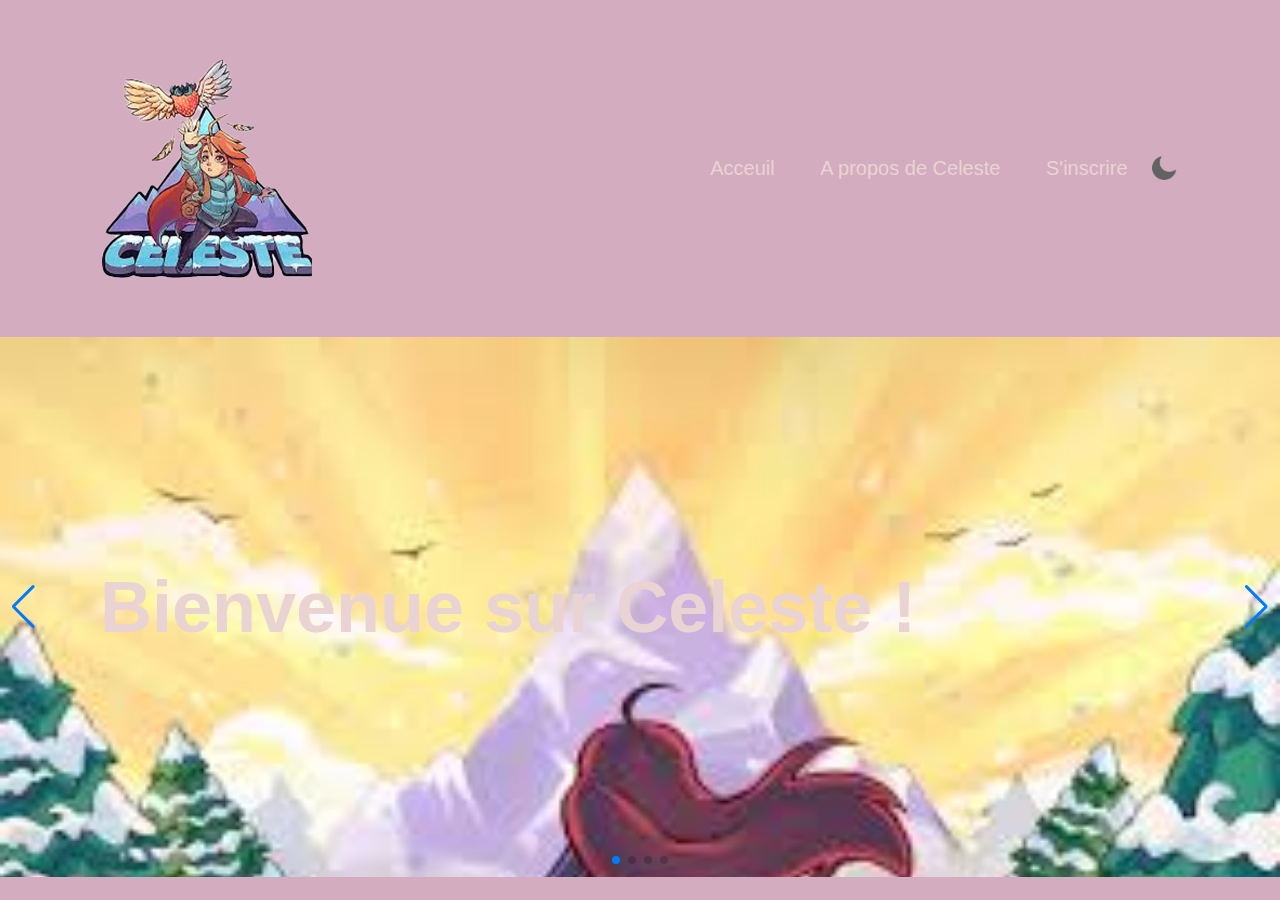
<file: index.html>
<!DOCTYPE html>
<html lang="en">
<head>
    <meta charset="UTF-8">
    <meta name="viewport" content="width=device-width, initial-scale=1.0">
    <title>Bite</title>
    <link
  rel="stylesheet"
  href="https://cdn.jsdelivr.net/npm/swiper@11/swiper-bundle.min.css"
/>
    <link rel="stylesheet" href="style.css">
</head>
<body>
    <nav>
        <img src="logo.png" alt="logo">
        <ul>
            <li><a href="index.html">Acceuil</a></li>
            <li><a href="celeste.html">A propos de Celeste</a></li>
            <li><a href="formulaire-inscription.html">S'inscrire</a></li>
        </ul>
        <img src="moon.png" id="icon">
    </nav>
    <div class="topbar"></div>
<div class="swiper mon-slider">
    <div class="swiper-wrapper">
        <div class="swiper-slide slide-intro">
            <p class="title">Bienvenue sur Celeste !</p>
        </div>
        <div class="swiper-slide slide-tutoriel">
            <p class="title">Vivez une aventure épique !</p>
        </div>
        <div class="swiper-slide slide-chap6">
            <p class="title">Êtes-vous capable...</p>
        </div>
        <div class="swiper-slide slide-chap7">
            <p class="title">D'atteindre le sommet ?</p>
        </div>
    </div>
    <div class="swiper-pagination"></div>
  
    <div class="swiper-button-prev"></div>
    <div class="swiper-button-next"></div>
  </div>
    <script src="https://cdn.jsdelivr.net/npm/swiper@11/swiper-bundle.min.js"></script> 
    <script src="main.js"></script>
</body>
</html>
</file>
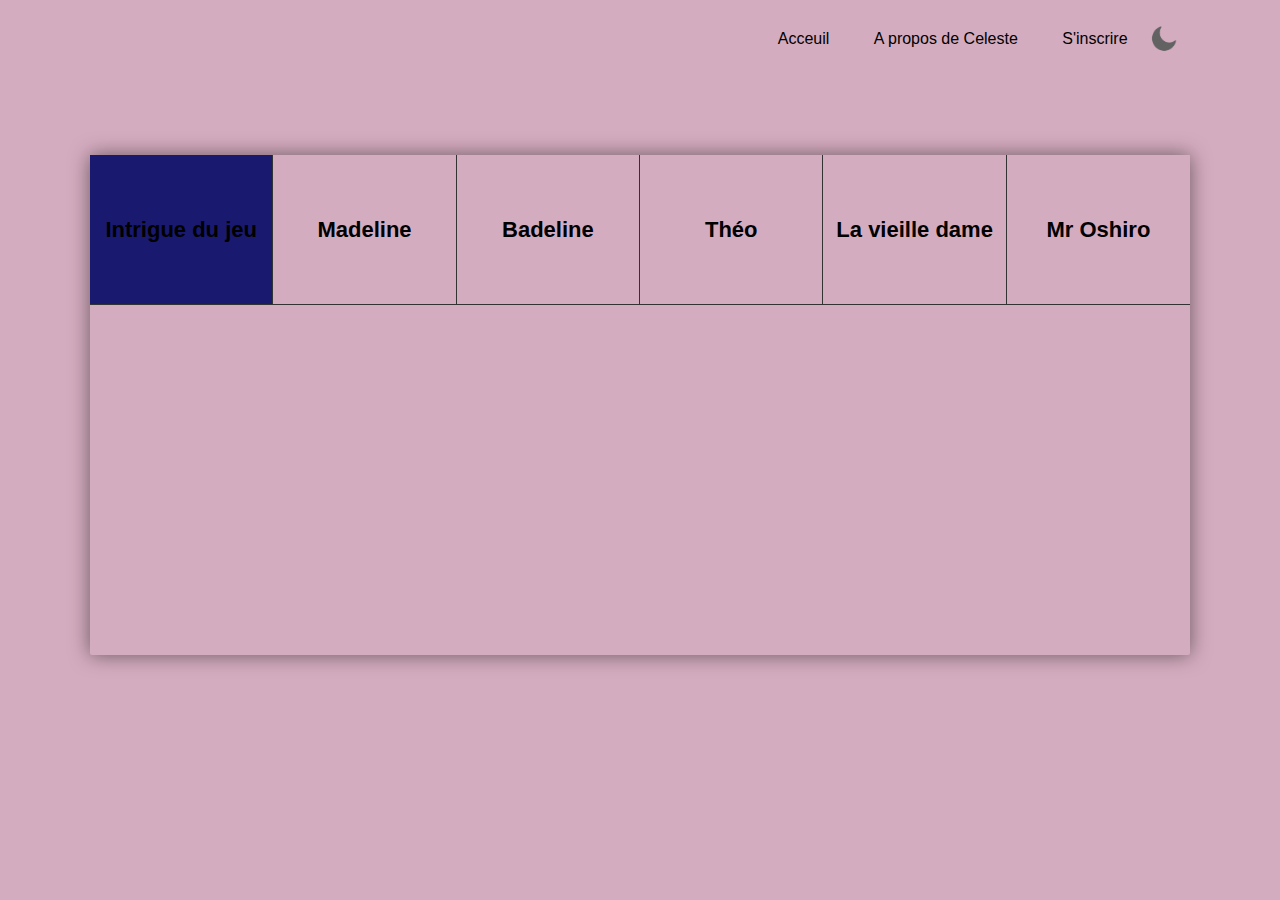
<file: celeste.html>
<!DOCTYPE html>
<html lang="en">
<head>
    <meta charset="UTF-8">
    <meta name="viewport" content="width=device-width, initial-scale=1.0">
    <title>Document</title>
    <link rel="stylesheet" href="celeste.css">
</head>
<body>
    <nav>
        <ul>
            <li><a href="index.html">Acceuil</a></li>
            <li><a href="celeste.html">A propos de Celeste</a></li>
            <li><a href="formulaire-inscription.html">S'inscrire</a></li>
        </ul>
        <img src="moon.png" id="icon">
    </nav>
    <div class="container">
        <div class="container-tabs">
            <div class="active tabs" data-anim="1">Intrigue du jeu</div>
            <div class="tabs" data-anim="2">Madeline</div>
            <div class="tabs" data-anim="3">Badeline</div>
            <div class="tabs" data-anim="4">Théo</div>
            <div class="tabs" data-anim="5">La vieille dame</div>
            <div class="tabs" data-anim="6">Mr Oshiro</div>
    
        </div>
        <div class="content activeContent" data-anim="1">
            <h3>Qu'est-ce que Celeste ?</h3>
            <hr>
            <p> 
                Celeste est un jeu de plateforme indépendant développé par Extremely OK Games. Il suit l'histoire de Madeline, une jeune femme déterminée à escalader la montagne Celeste. Le jeu combine des défis de plateforme exigeants avec une narration émotionnelle et introspective.
                
                Au cours de son ascension, Madeline rencontre divers personnages, dont une version sombre d'elle-même appelée "Badeline". À travers des niveaux complexes et variés, les joueurs doivent maîtriser des mécaniques de saut précises pour surmonter des obstacles tels que des ravins, des pointes mortelles et des pièges environnementaux.
                
                En parallèle de son périple physique, Madeline lutte également contre ses propres démons intérieurs, symbolisés par les défis de la montagne et les rencontres avec Badeline. L'histoire aborde des thèmes de lutte personnelle, de dépression, d'acceptation de soi et de persévérance.
                
                Celeste offre une expérience de jeu profonde et émotionnelle, soutenue par une superbe direction artistique, une bande-son envoûtante et des contrôles serrés. Avec une difficulté bien dosée et des secrets à découvrir, le jeu invite les joueurs à relever des défis stimulants tout en suivant le voyage introspectif et inspirant de Madeline vers le sommet de Celeste.
        </div>
        <div class="content" data-anim="2">
            <h3>Qui est Madeline ?</h3>
            <hr>
            <p> Madeline est la protagoniste du jeu. Elle a pour objectif de gravir le mont Celeste, mais fait face à des problèmes personnels d'anxiété et de dépression pendant cette ascension. Elle souffre également d'une très forte peur de l'échec, qu'elle chercherait donc à vaincre en grimpant la montagne. Cela se voit notamment dans ses interactions avec la grand-mère, où elle est d'abord polie mais devient agressive dès que ses capacités sont mises en doute.
    
                Son signe le plus distinctif est sa chevelure rousse, celle-ci pouvant néanmoins changer de couleur en cours du jeu pour indiquer qu'un dash a été utilisé. Peu d'informations sont connues sur sa vie avant les événements du jeu.</p>
        </div>
        <div class="content" data-anim="3">
            <h3>Qui est Badeline ?</h3>
            <hr>
            <p> Badeline — surnom donné par la communauté de joueurs et l'équipe de développement — est une représentation physique hostile de la dépression et de l'anxiété de Madeline, connue sous la dénomination de part of me/you (« part de moi/toi ») dans le jeu. Elle n'est initialement qu'une mécanique de gameplay mais, une fois l'histoire plus développée, l'équipe décide finalement d'en faire un personnage à part entière. Elle a une apparence similaire à celle de Madeline, ayant toutefois des cheveux violets, les yeux rouges et des vêtements plus sombres ; elle est ainsi surnommée la « version gothique de Madeline » par Theo. Elle est jugée comme « terrifiante » par les observateurs, notamment de par ses dialogues et, en jeu, par la façon dont elle poursuit le joueur en induisant ainsi une forme de panique. Toutefois, elle reste un personnage sur lequel on peut s'identifier, représentant une forme de « petite voix » interne présente chez chacun. Une lecture serait qu'elle cherche en réalité à protéger Madeline en l'empêchant de grimper la montagne car elle l'en croit incapable, mais ceci est finalement la source d'un comportement destructeur qui fait souffrir tout son entourage.
    
                Elle est créée d'après les propres expériences de la créatrice Maddy Thorson. Cette dernière cite notamment pour exemple la relation toxique de Madeline avec le personnage de M. Oshiro, lorsqu'elle sacrifie sa propre santé pour s'occuper de la maladie de quelqu'un d'autre. Madeline essaie au départ de lutter contre Badeline, ce qui l'amène à chuter de la montagne, mais elle apprend avec le temps à fonctionner avec elle. Pour l'autrice, l'évolution de la relation entre Madeline et Badeline n'est que le début d'un processus, et elle a donc souhaité expliciter que la protagoniste connaît toujours un conflit interne à la fin de la trame principale de l'histoire.</p>
        </div>
        <div class="content" data-anim="4">
            <h3>Qui est Théo ?</h3>
            <hr>
            <p> Theo est un explorateur et alpiniste venant de Seattle. C'est un également un photographe amateur faisant en partie le voyage afin d'augmenter son nombre d'abonnés sur InstaPix, une parodie d'Instagram. Afin de promouvoir le jeu et de fournir un développement plus complet des personnages, l'équipe de développement anime à partir d'avril 2017 un véritable compte Instagram où sont trouvables les photographies et selfies pris par Theo au cours du jeu. Cette quête de célébrité et son apparence d'une forte assurance peuvent être vues comme des moyens de cacher un complexe d'infériorité par rapport à sa sœur, qui contrairement à lui a trouvé un objectif de vie.
    
                Il fait office d'ami et de compagnon de voyage aux cours des aventures de Madeline. Cette dernière l'aide notamment à s'échapper de l'hôtel décrépit tenu par M. Oshiro puis Theo aide la protagoniste à faire face à une crise de panique lorsqu'un téléphérique tombe en panne.</p>
        </div>
        <div class="content" data-anim="5">
            <h3>Qui est La vieille dame ?</h3>
            <hr>
            <p> La vieille dame (en anglais : old lady) est une des rares personnes à habiter sur la montagne Celeste. Elle connaît très bien cette dernière et informe régulièrement Madeline quant à ses pouvoirs et dangers, souvent de manière sarcastique voire méchante.
    
                Son attitude demeure insouciante et elle sert en réalité surtout de support à Madeline pour exprimer ses sentiments et son caractère. Avec l'oiseau qui apparaît également à de plusieurs reprises au cours du jeu comme didacticiel, elle représente une forme de mentor pour la jeune fille.
                
                Elle connaissait le grand-père de Theo et a gravi la montagne avec lui dans sa jeunesse. Dans le dernier chapitre, il apparaît que son prénom serait Celia et qu'elle serait décédée après la trame principale de l'histoire.</p>
        </div>
        <div class="content" data-anim="6">
            <h3>Qui est Mr Oshiro ?</h3>
            <hr>
            <p> M. Oshiro est un fantôme et autre résident de la montagne. Il est le propriétaire décédé depuis longtemps de l'hôtel très délabré Celestial Resort, qu'il dirige toujours malgré le manque de clients et avec une forme de déni sur sa condition actuelle.
    
                Il souffre d'une certaine forme d'anxiété et de dépression relativement similaire à celle de Madeline. Celle-ci se révèle notamment lorsque la jeune fille décide de partir de l'hôtel, rendant le fantôme brutalement violent. Son anxiété est principalement symbolisée par les moutons de poussière rouge qui parsèment le chapitre dans lequel il apparaît.</p>
        </div>
    </div>
    <script src="celeste.js"></script>
</body>
</html>
</file>
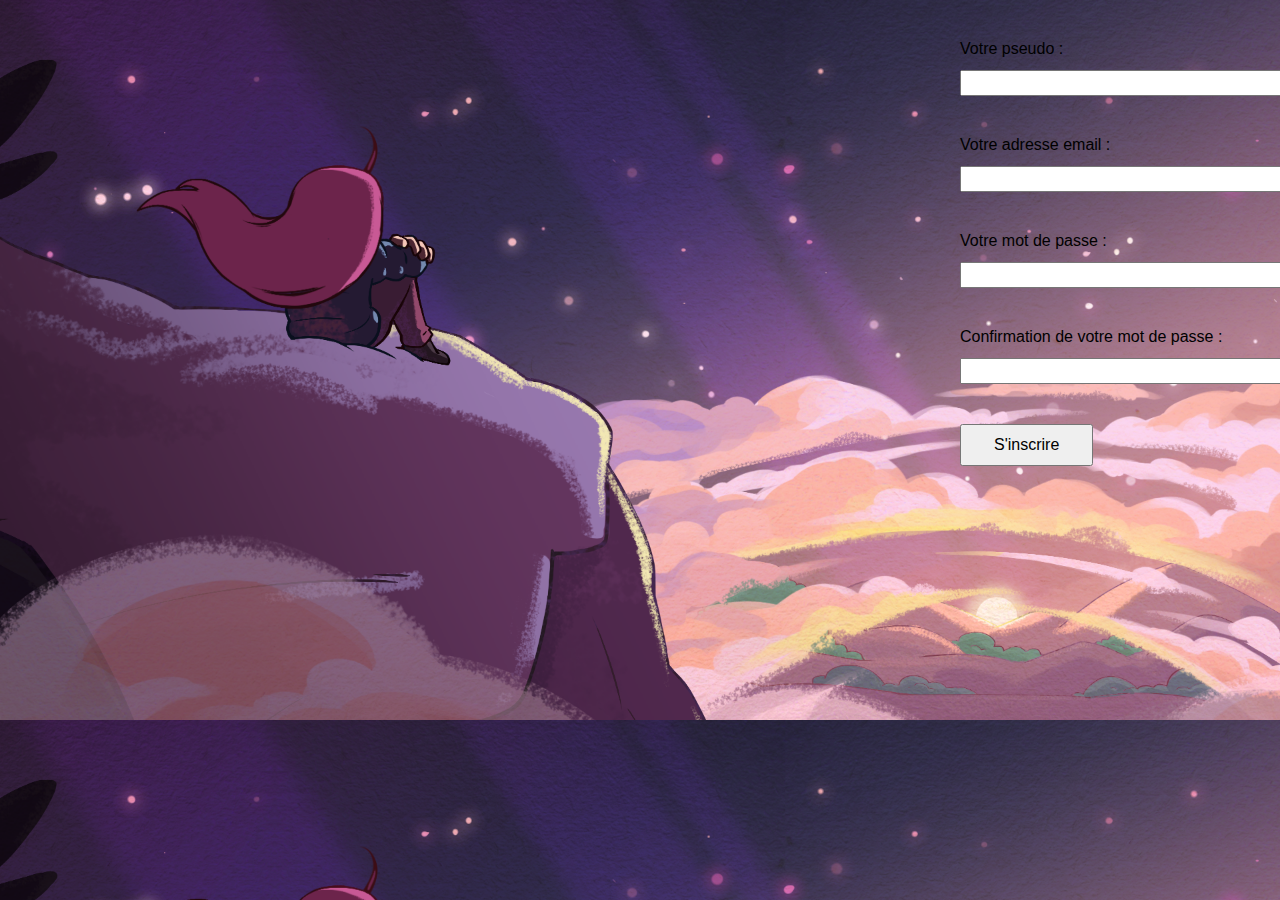
<file: formulaire-inscription.html>
<!DOCTYPE html>
<html lang="en">
<head>
    <meta charset="UTF-8">
    <meta name="viewport" content="width=device-width, initial-scale=1.0">
    <title>Document</title>
    <link rel="stylesheet" href="inscription.css">
</head>
<body>
    <div class="message-error">
        <ul></ul>
    </div>

    <div class="message-success">
        Inscription réussie, vous pouvez revenir sur le site.
    </div>

    <form action="" method="post" enctype="multipart/form-data">
        <div>
            <label for="pseudo">Votre pseudo :</label>
            <input type="text" name="pseudo" id="pseudo">
        </div>

        <div>
            <label for="email">Votre adresse email :</label>
            <input type="email" name="email" id="email">
        </div>

        <div>
            <label for="password">Votre mot de passe :</label>
            <input type="password" name="password" id="password">
        </div>

        <div>
            <label for="password2">Confirmation de votre mot de passe :</label>
            <input type="password" name="password2" id="password2">
        </div>

        <button type="submit">S'inscrire</button>
    </form>

    <script src="inscription.js"></script>
</body>
</html>
</file>
<file: style.css>
* {
  margin: 0;
  padding: 0;
  font-size: 20px;
  font-family: sans-serif;
  box-sizing: border-box; 
}

:root {

  --primary-color: rgb(212, 172, 191);
  --secondary-color: rgb(234, 211, 211);
}

.dark-theme {
  --primary-color: rgb(48, 39, 43);
  --secondary-color: rgb(175, 152, 152);
}

body {
  width: 100%;
  background-color: var(--primary-color);
  position: relative;
}

#icon {
  width: 30px;
  cursor: pointer;
}

nav ul {
  flex: 2;
  text-align: right;
}

nav{
  width: 84%;
  margin: auto;
  padding: 20px 0;
  display: flex;
  align-items: center;
  justify-content: space-between;
}

.logo {
  width: 100%;
  cursor: pointer;
}

nav ul li {
  display: inline-block;
  list-style: none;
  margin: 10px 20px;
}

nav ul li a {
  text-decoration: none;
  color: var(--secondary-color);
  transition: 0.5s ease;
}

nav ul li a:hover {
  background: gray;
  color: var(--secondary-color);
}

nav ul li.active a{
  background: gray;
  color: var(--secondary-color);
}

.swiper-slide {
  height: 60vh;
  display: flex;
  justify-content: center;
  align-items: flex-start;
  flex-direction: column;
  font-size: 18px;
  padding-left: 100px;
}

.title {
  font-weight: bold;
  font-size: 72px;
  color: var(--secondary-color);
}

.subtitle {
  letter-spacing: 3px;
  font-size: 24px;
  color: var(--secondary-color);
}

.slide-intro {
  background-image: url('./celeste.jpg');
  background-size: cover;
}

.slide-tutoriel {
  background-image: url('./tuto.jpg');
  background-size: cover;
}

.slide-chap6 {
  background-image: url('./chap6.jpg');
  background-size: cover;
}

.slide-chap7 {
  background-image: url('./chap7.jpg');
  background-size: cover;
}

.button {
  position: absolute;
  top: 9.5%;
  left: 93%;
  transform: translate(-50%,-50%);
}

.button a {
  color: rgb(49, 44, 44);
  text-decoration: none;
  border: 0.4px solid;
  padding: 10px 10px;
  transition: 0.5s ease;
}

.button a:hover {
  background: #e2dbdb2f;
  color: var(--secondary-color);
}

.button.active a {
  background: #e2dbdb2f;
  color: var(--secondary-color);
}
</file>
<file: celeste.css>
* {
    margin: 0;
    padding: 0;
    font-family: sans-serif;
    box-sizing: border-box; 
  }
  
  :root {
  
    --primary-color: rgb(212, 172, 191);
    --secondary-color: black;
  }
  
  .dark-theme {
    --primary-color: rgb(48, 39, 43);
    --secondary-color: rgb(234, 211, 211);
  }
  
  body {
    width: 100%;
    background-color: var(--primary-color);
  }
  
  #icon {
    width: 30px;
    cursor: pointer;
  }
  
  nav ul {
    flex: 2;
    text-align: right;
  }
  
  nav{
    width: 84%;
    margin: auto;
    padding: 20px 0;
    display: flex;
    align-items: center;
    justify-content: space-between;
  }
  
  
  nav ul li {
    display: inline-block;
    list-style: none;
    margin: 10px 20px;
  }
  
  nav ul li a {
    text-decoration: none;
    color: var(--secondary-color);
    transition: 0.5s ease;
  }
  
  nav ul li a:hover {
    background: gray;
    color: var(--secondary-color);
  }
  
  nav ul li.active a{
    background: gray;
    color: var(--secondary-color);
  }
    
  .button {
    position: absolute;
    top: 9.5%;
    left: 93%;
    transform: translate(-50%,-50%);
  }
  
  .button a {
    color: rgb(49, 44, 44);
    text-decoration: none;
    border: 0.4px solid;
    padding: 10px 10px;
    transition: 0.5s ease;
  }
  
  .button a:hover {
    background: #e2dbdb2f;
    color: var(--secondary-color);
  }
  
  .button.active a {
    background: #e2dbdb2f;
    color: var(--secondary-color);
  }

  .container {
    position: absolute;
    top: 45%;
    left: 50%;
    transform: translate(-50%, -50%);
    width: 1100px;
    height: 500px;
    background: var(--primary-color);
    border-radius: 2px;
    box-shadow: 0 0 20px rgba(0, 0, 0, 0.5);
}

.container-tabs {
    background: var(--primary-color);
    width: 100%;
    height: 30%;
    display: flex;
    border-bottom: 1px solid #333;
}

.tabs {
    width: 220px;
    display: flex;
    justify-content: center;
    align-items: center; 
    font-size: 22px;
    font-weight: 700;
    cursor: pointer;   
}

.tabs:not(:nth-child(6)) {
    border-right: 1px solid #333;
}

.content {
    height: 70%;
    width: 100%;
    position: absolute;
    opacity: 0;
}

.content h3 {
    padding: 20px;
    color: var(--secondary-color);
}

.content p {
    padding: 20px;
    color: var(--secondary-color);
}

.active {
    background: midnightblue;
    color: var(--secondary-color);
}

.activeContent {
    animation: fade 0.5s forwards;
}
@keyframes fade {
    from {
        opacity: 0;
    }
    to {
        opacity: 1;
    }
}
</file>
<file: inscription.css>
* {
    font-size: 16px;
    font-family: sans-serif;
    margin: 0;
  }

body {
    background: url(complete-7.png);
    background-size: cover;
  }

  form > div {
    margin: 40px 20px;  
  }
  
  label {
    display: block;
    margin-bottom: 12px;
    margin-left: 940px;
  }
  
  input {
    height: 20px;
    width: 35%;
    margin-left: 940px;
  }
  
  button {
    margin-left: 960px;
    margin-bottom: 30px;
    padding: 10px 32px;
    cursor: pointer;
  }
  
  .message-error {
    border: 1px solid rgb(207, 44, 3);
    color: rgb(205, 46, 6);
    background-color: rgba(212, 42, 0, 0.4);
    padding: 16px 32px;
    margin-bottom: 20px;
    display: none;
  }
  
  .message-error.visible {
    display: block;
  }
  
  .message-success {
    border: 1px solid rgb(81, 150, 2);
    color: rgb(81, 150, 2);
    background-color: rgba(113, 212, 0, 0.4);
    padding: 16px 32px;
    margin-bottom: 20px;
    display: none;
  }
  
  .message-success.visible {
    display: block;
  }
  
  .success {
    border: 1px solid rgb(81, 150, 2); 
    background-color: rgba(113, 212, 0, 0.4);
  }
</file>
